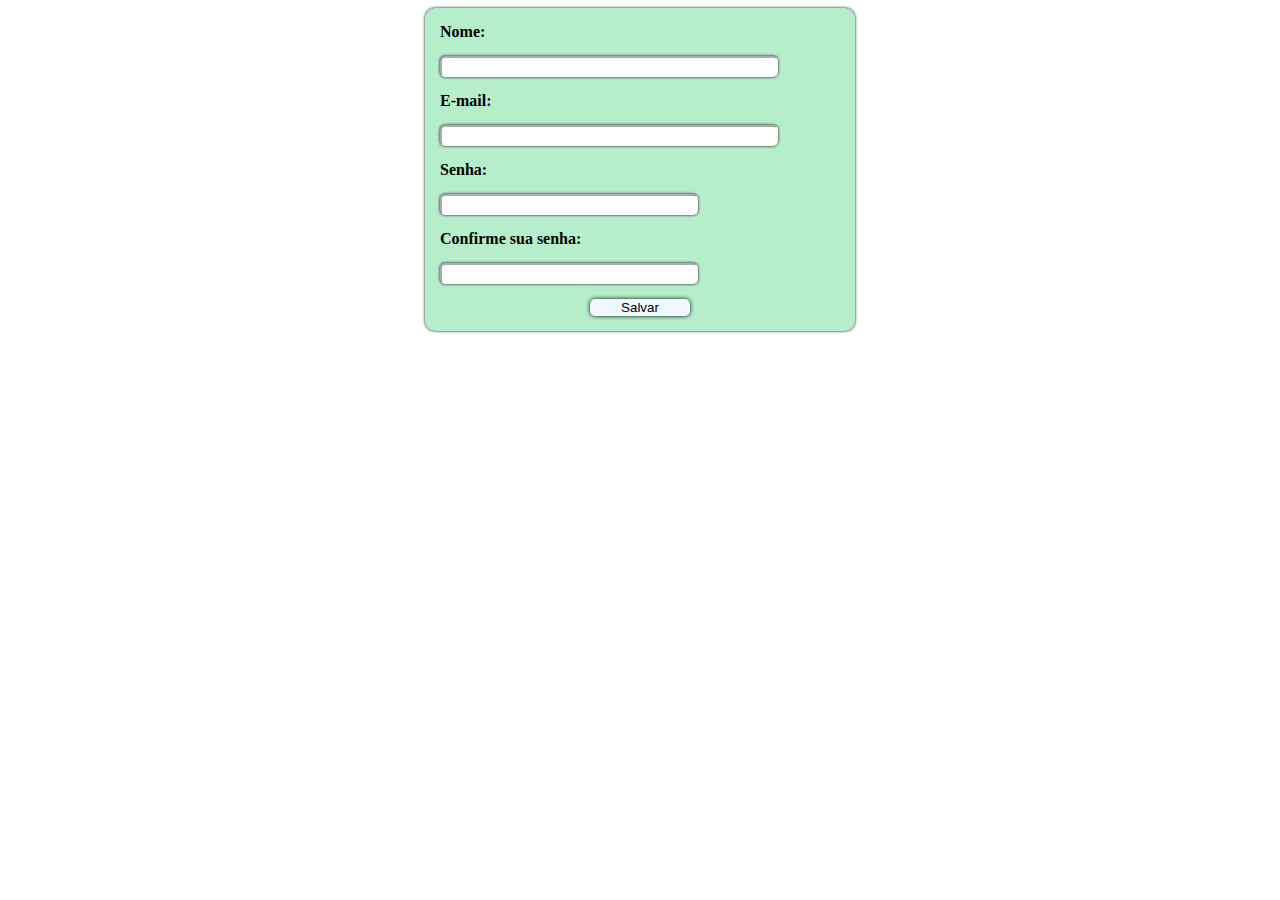
<file: ExerciciosGPT/lista3/q01/index.html>
<!DOCTYPE html>
<html lang="en">
<head>
    <meta charset="UTF-8">
    <meta name="viewport" content="width=device-width, initial-scale=1.0">

    <link rel="stylesheet" href="style.css">

    <title>Cadastro</title>
</head>
<!-- 
1. Formulário de Cadastro de Usuário
Objetivo: Criar um formulário para cadastro de usuários que valide os campos e exiba mensagens de erro para entradas inválidas.

Tarefas:
HTML: Criar um formulário com os seguintes campos: Nome, Email, Senha, Confirmar Senha. Adicionar um botão de envio.
 -->

<body>
    <div id="form">

        <label for="nome">Nome:</label>
        <input id="nome" type="text">
        <label for="email">E-mail:</label>
        <input id="email" type="text">
        <label for="senha">Senha:</label>
        <input id="senha" type="password">
        <label for="confSenha">Confirme sua senha:</label>
        <input id="confSenha" type="password">
        <button id="enviar">Salvar</button>

    </div>
    <script src="script.js"></script>
</body>
</html>
</file>
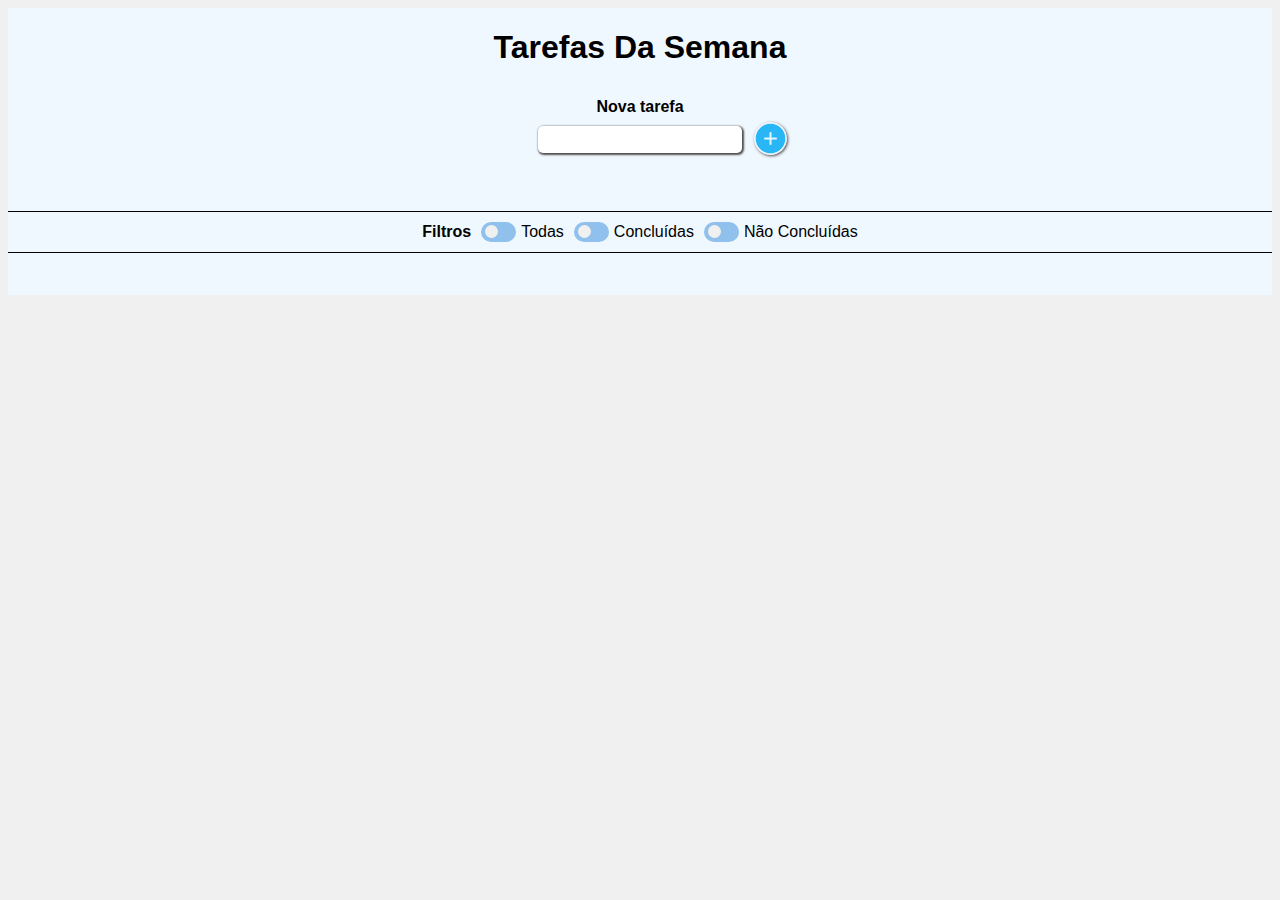
<file: ExerciciosGPT/lista3/q03/index.html>
<!-- 3. To-Do List com Filtros

Objetivo: Criar uma lista de tarefas onde o usuário pode adicionar, remover, marcar como concluídas e filtrar as tarefas por status (todas, concluídas, não concluídas).

Tarefas:
HTML: Estruturar a aplicação com um campo de entrada de texto para adicionar novas tarefas, uma lista para exibir as tarefas e botões de filtro (todos, concluídos, não concluídos). -->


<!DOCTYPE html>
<html lang="en">
<head>
    <meta charset="UTF-8">
    <meta name="viewport" content="width=device-width, initial-scale=1.0">

    <link rel="stylesheet" href="style.css">

    <title>Document</title>
</head>
<body>
    <div id="tarefas" class = "tarefas">

        <h1>Tarefas Da Semana</h1>

        <label><strong>Nova tarefa</strong></label>
        <input id="novaTarefa" type="text">

        <button id="adicionar"><img src="adicionar.png" alt="adicionar"></button>

        <div id= "linha" class="tarefas"></div>

        <div id="filtros" class = "tarefas">

            <label><strong>Filtros</strong></label>

            
            <label class="switch">
                
                    <div class="switch-wapper">
                        <input type="checkbox" name="todos" id="todos"/>
                        <span class="switch-button"></span>
                    </div>

                    <span class="switch-text">
                        Todas
                    </span>

            </label>
            
            <label class="switch">

                <div class="switch-wapper">
                    <input type="checkbox" name="concluidos" id="concluidos"/>
                    <span class="switch-button"></span>
                </div>

                <span>
                    Concluídas
                </span>

            </label>
            
            <label class="switch">

                <div class="switch-wapper">
                    <input type="checkbox" name="nConcluidos" id="nConcluidos"/>
                    <span class="switch-button"></span>
                </div>

                <span>
                    Não Concluídas
                </span>
            </label>

        </div>

        <div id= "linha" class="tarefas"></div>
        
            <ul id="listaTarefas">
            </ul>   

    </div>

    <script src="script.js"></script>
    
</body>
</html>
</file>
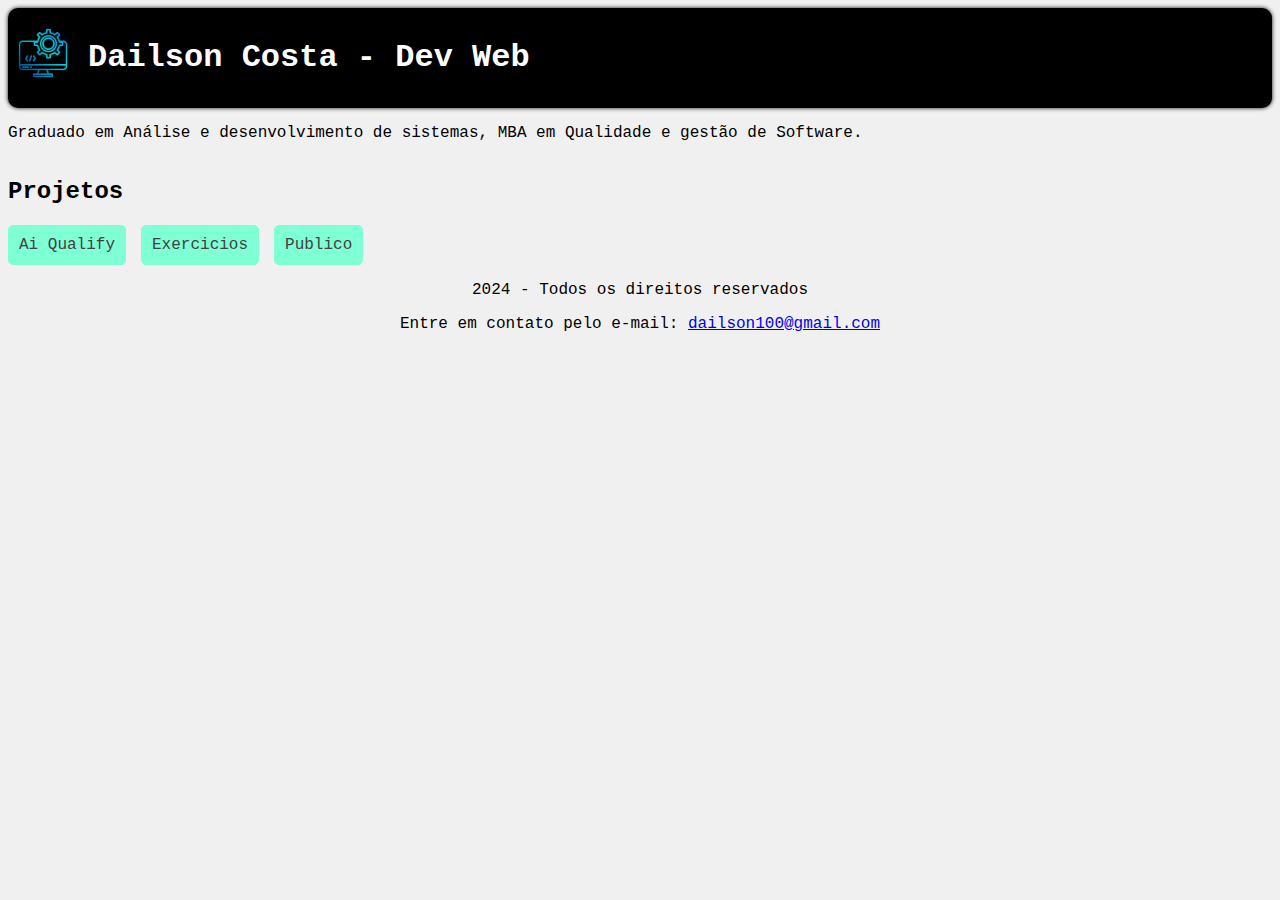
<file: ExerciciosGPT/lista4/q01/index.html>
<!DOCTYPE html>
<html lang="pt-br">
<head>
    <meta charset="UTF-8">
    <meta name="viewport" content="width=device-width, initial-scale=1.0">
    <link rel="stylesheet" href="style.css">
    <title>Portfólio Simples</title>
</head>
<body>
    <header>
        <div class="container">
            <div class="logo">
                <img src="logo.png" alt="logo">
            </div>
            <div class="titulo">
                <h1>Dailson Costa - Dev Web</h1>
            </div>
        </div>
    </header>

    <section class="sobreMim">
        <div class="sobreMim-texto">
            <p>Graduado em Análise e desenvolvimento de sistemas, MBA em Qualidade e gestão de Software.</p>
        </div>
        <h2>Projetos</h2>
        <div class="sobreMim-projetos">
            <a href="#">Ai Qualify</a>
            <a href="#">Exercicios</a>
            <a href="#">Publico</a>
        </div>
    </section>

    <footer>
        <p>2024 - Todos os direitos reservados</p>
        <p>Entre em contato pelo e-mail: <a href="mailto:dailson100@gmail.com">dailson100@gmail.com</a></p>
    </footer>

    <script src="script.js"></script> 
</body>
</html>
</file>
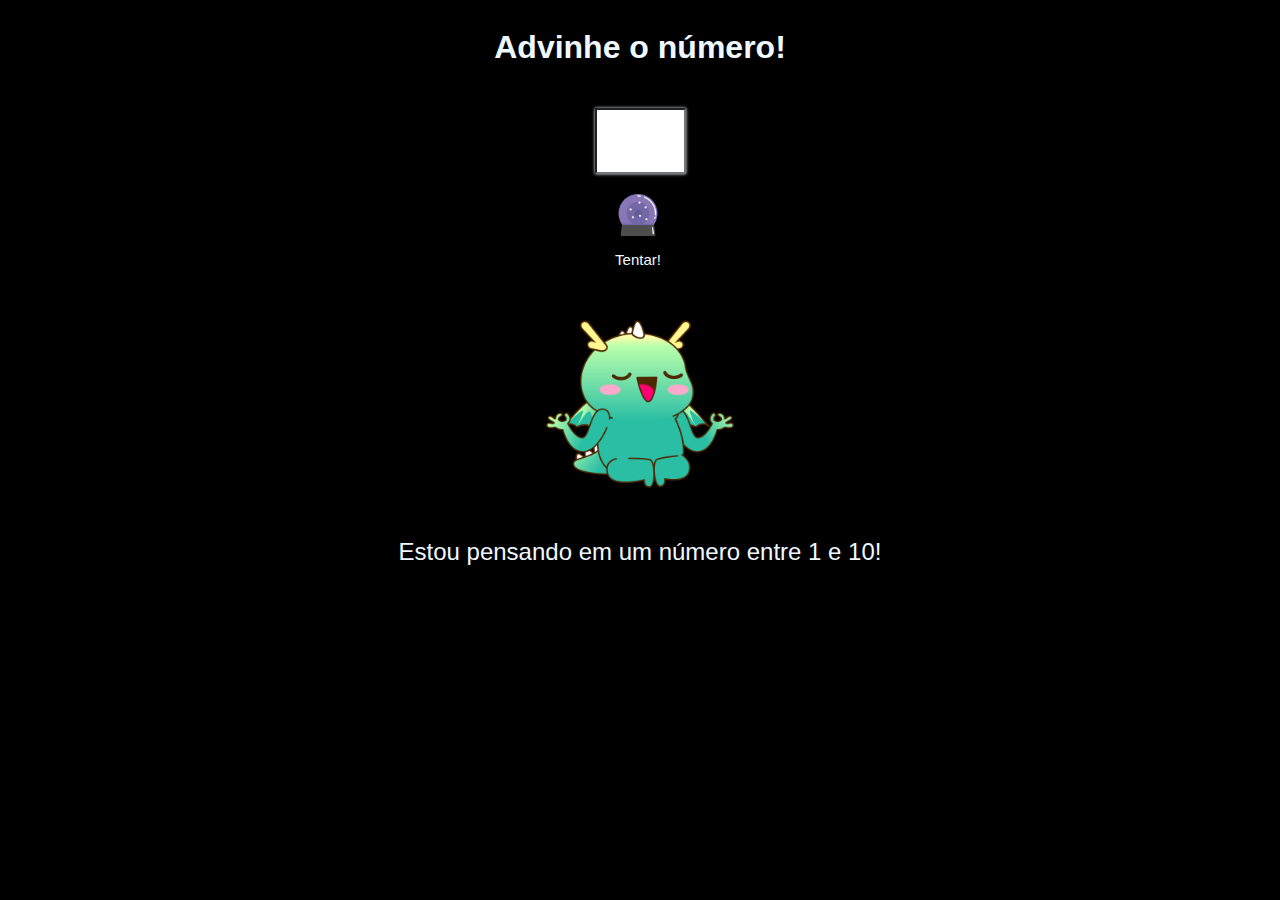
<file: ExerciciosGPT/lista4/q02/index.html>
<!DOCTYPE html>
<html lang="pt-br">
<head>
    <meta charset="UTF-8">
    <meta name="viewport" content="width=device-width, initial-scale=1.0">
    <link rel="stylesheet" href="style.css">
    <title>Jogo Adivinha o Número</title>
</head>
<body>
    <section class="container">
        <h1>Advinhe o número!</h1>
        <div class="container-entradas">
            <input id="entradaUser" type="number" min="1" max="10" placeholder="">
            <button id="adivinhar"><img src="img/adivinha.png" alt="adivinhar"><p id="textoBotao">Tentar!</p></button>
        </div>
        <div class="container-resultado">
            <img id="imagemResultado" src="img/ioga.png" alt="esperando">
            <p id="textoResultado">Estou pensando em um número entre 1 e 10!</p>

            <audio id="somAcerto" src="sound/acerto.mp3"></audio>
            <audio id="somErro" src="sound/erro.mp3"></audio>
        </div>
    </section>

    <script src="script.js"></script>
</body>
</html>
</file>
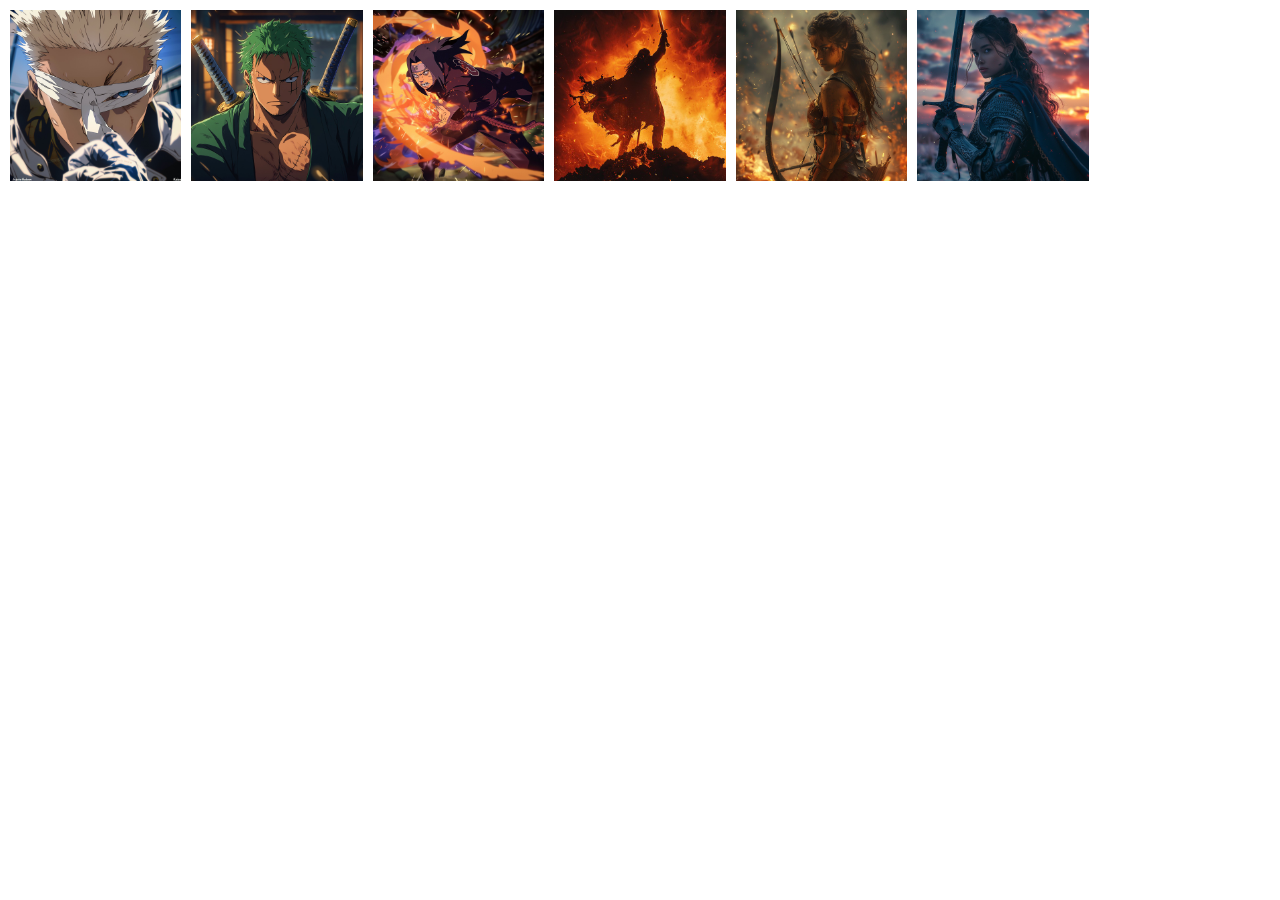
<file: ExerciciosGPT/lista4/q03/index.html>
<!-- Exercício 3: Galeria de Imagens com Zoom
Objetivo: Criar uma galeria de imagens onde o usuário pode clicar em uma imagem para visualizá-la com zoom.
Instruções:
Crie uma galeria de imagens usando HTML e CSS. Exiba várias imagens em miniatura (<img>), organizadas em uma grade.
Estilize a galeria para que as imagens fiquem dispostas em uma grade (use display: grid ou flexbox).
Adicione interatividade com JavaScript:
Quando o usuário clicar em uma imagem, essa imagem deve aparecer ampliada no centro da tela (use um modal para isso).
O modal deve incluir um botão para fechar a visualização ampliada.
Adicione uma animação para a transição de abertura e fechamento do modal.
Certifique-se de que o layout seja responsivo, com a galeria reorganizando as imagens conforme o tamanho da tela diminui. -->

<!DOCTYPE html>
<html lang="pt-br">
<head>
    <meta charset="UTF-8">
    <meta name="viewport" content="width=device-width, initial-scale=1.0">
    <title>Galeria de Imagens</title>
    <link rel="stylesheet" href="style.css">
</head>
<body>
    <div class="gallery">
        <img src="img/img01.jpg" alt="Imagem 1" class="thumbnail">
        <img src="img/img02.jpg" alt="Imagem 1" class="thumbnail">
        <img src="img/img03.jpg" alt="Imagem 1" class="thumbnail">
        <img src="img/img04.jpg" alt="Imagem 1" class="thumbnail">
        <img src="img/img05.jpg" alt="Imagem 1" class="thumbnail">
        <img src="img/img06.jpg" alt="Imagem 1" class="thumbnail">
       
    </div>

    <div id="modal" class="modal">
        <span id="closeModal" class="close">&times;</span>
        <img class="modal-content" id="modalImage">
    </div>

    <script src="script.js"></script>
</body>
</html>
</file>
<file: ExerciciosGPT/lista3/q03/style.css>
/* CSS: Estilizar a lista de tarefas, incluindo diferentes estilos para tarefas concluídas e não concluídas. Estilizar os botões de filtro e o campo de entrada.
 */

 body {
    font-family: Arial, Helvetica, sans-serif;
    font-size: 16px;
    background-color: #f0f0f0;
}

.tarefas{
    display: flex;
    flex-direction: column;
    justify-content: center;
    align-items: center;
    background-color: aliceblue;
    gap: 10px;
}

#linha.tarefas{
    background-color: black;
    width: 100%;
    height: 1px;

}

#tarefas input[type="text"]{
    border: none;
    width: 200px;
    height: 25px;
    border-radius: 5px;
    box-shadow: 1px 1px 2px 1px #504e4e;
}

#tarefas button {
    top: -42px;
    left: 130px;
    position: relative;
    border: #f0f0f0;
    width: 45px;    
    background-color: aliceblue;
    cursor: pointer;

}

#tarefas button img{
    width: 100%;
    box-shadow: 1px 1px 3px 0px #504e4e;
    border-radius: 20px;
}

#filtros.tarefas{
    font-family: 'Segoe UI', Tahoma, Geneva, Verdana, sans-serif;
    gap: 10px;
    display: flex;
    flex-direction: row;
   
}

.switch{
    display: flex;
    justify-content: center;
    align-items: center;
    cursor: pointer;
    gap: 5px;
    
}

.switch .switch-wapper{
    display: inline-block;
    width: 35px;
    height: 20px;
    position: relative;
}

.switch .switch-wapper .switch-button{
    position: absolute;
    top: 0;
    left: 0;
    right: 0;
    bottom: 0;
    display: flex;
    justify-content: space-between;
    align-items: center;
    border-radius: 40px;
    background-color: rgb(143, 193, 236);
}
.switch .switch-wapper input{
    opacity: 0;
    width: 0;
    height: 0;
}

.switch .switch-wapper .switch-button::before{
    content: "";
    width: 13px;
    height: 13px;
    position: absolute;
    left: 4px;
    bottom: 4px;
    border-radius: 50%;
    transition: .3s all ease;
    background-color: #f0f0f0;

}

.switch .switch-wapper input:checked + .switch-button{
    background-color: rgb(140, 214, 190);

}
.switch .switch-wapper input:checked + .switch-button::before{
    transform: translateX(13px);
}


#tarefas.tarefas ul{
align-self: self-start;
}

#tarefas.tarefas li{
    display: flex;
    gap: 10px;
    list-style: none;
}

#tarefas.tarefas li input:not(old) {
    background: url("verificar.png") no-repeat 0 0;
    cursor: pointer;
    padding-left: 20px;
  }

  #tarefas.tarefas li input[type="checkbox"]:not(old):checked{
    background: url("verificar.png") no-repeat 0 0;
  }
</file>
<file: ExerciciosGPT/lista4/q01/style.css>
body{
    font-family: 'Courier New', Courier, monospace;
    background-color: #f0f0f0;
}
.sobreMim{
    display: flex;
    flex-direction: column;
}
header{
    background-color: black;
    color: white;
    padding: 10px;
    border-radius: 10px;
    box-shadow: 0 0 4px #0f0f0f;
}

.container{
    display: flex;
    flex-direction: row;
    gap: 20px;
}

.logo img{
    width: 50px;
    height: 50px;
    position: relative;
    top: 10px;
}
.sobreMim-texto{

}

.sobreMim-projetos{
    display: flex;
    gap: 15px;

}

.sobreMim-projetos a{
    border: solid 1px aquamarine;
    border-radius: 5px;
    padding: 10px;
    background-color: aquamarine;
    color: rgb(66, 65, 65);
    text-decoration: none;
    
}

.sobreMim-projetos a:hover{
    background-color: rgb(101, 226, 184);
    
}
footer{
    text-align: center;
   
}
</file>
<file: ExerciciosGPT/lista4/q02/style.css>
body{
    font-family: 'Gill Sans', 'Gill Sans MT', Calibri, 'Trebuchet MS', sans-serif;
    background-color: black;
    color: aliceblue;
    
}

.container{
    display: flex;
    flex-direction: column;
    justify-content: center;
    text-align: center;
    gap:10px
}

.container-entradas{
    display: flex;
    flex-direction: column;
    align-items: center;
    gap: 40px;
    padding: 10px;
}

.container-entradas button{
    cursor: pointer;
    width: 50px;
    height: 50px;
    background-color: black;
    border: none;
    color: aliceblue;
    font-size: 15px;
    display: flex;
    flex-direction: column;
    justify-content: center; 
    align-items: flex-end; 
    padding-left: 2px;
}

.container-entradas button img{
    max-width: 100%;
    max-height: 100%;
}

.container-entradas input{
    width: 83px;
    height: 60px;
    font-size: 60px;
    box-shadow: 0 0 3px aliceblue;
    text-align: center;
}

.container-entradas p{
    align-self: center;
}

.container-resultado{
    padding-top: 20px;
    display: flex;
    flex-direction: column;
    gap: 10px;
    align-items: center;
    justify-content: center;
    text-align: center;
    font-size: 24px;
}

.container-resultado img{
    width: 200px;
    
}
</file>
<file: ExerciciosGPT/lista3/q01/style.css>
/* CSS: Estilizar o formulário para que seja responsivo e atraente, centralizando-o na página e aplicando estilos aos inputs e botões. */
body{
    display: flex;
    flex-direction: column;
    align-items: center;
}
#form{
    display: flex;
    flex-direction: column;
    gap: 15px;
    padding: 15px;
    background-color: #b6eecb;
    width: 400px;
    height: auto;
    border-color: aquamarine;
    border-radius: 10px;
    box-shadow: 0 0 3px #000;
}

#form input{
    border-color: white;
    border-radius: 5px;
    box-shadow: 0 0 3px #000;
    width: 330px;
}

#form input[type="password"]{
    width: 250px;
}

#form label{
    font-weight: bold;
}

#form button{
    background-color: rgb(240, 248, 255);
    width: 100px;
    align-self: center;
    border-radius: 5px;
    border: none;
    box-shadow: 0 0 4px #000;
}

#form button:hover{
    background-color: rgb(184, 205, 233);
}
</file>
<file: ExerciciosGPT/lista4/q03/style.css>
/* Reset básico */
* {
    margin: 0;
    padding: 0;
    box-sizing: border-box;
}

/* Estilizando a galeria */
.gallery {
    display: grid;
    grid-template-columns: repeat(auto-fill, minmax(150px, 1fr));
    gap: 10px;
    padding: 10px;
}

.thumbnail {
    width: 100%;
    height: auto;
    cursor: pointer;
    transition: transform 0.2s;
}

.thumbnail:hover {
    transform: scale(1.05);
}

/* Estilizando o modal */
.modal {
    display: none;
    position: fixed;
    z-index: 1;
    left: 0;
    top: 0;
    width: 100%;
    height: 100%;
    background-color: rgba(0, 0, 0, 0.8);
    justify-content: center;
    align-items: center;
    transition: opacity 0.5s;
}

.modal-content {
    max-width: 80%;
    max-height: 80%;
    margin: auto;
    display: block;
}

.close {
    position: absolute;
    top: 20px;
    right: 30px;
    color: white;
    font-size: 30px;
    cursor: pointer;
    transition: color 0.2s;
}

.close:hover {
    color: #bbb;
}

/* Animação de transição */
.modal.show {
    display: flex;
    opacity: 1;
}

.modal.hide {
    opacity: 0;
}
</file>
